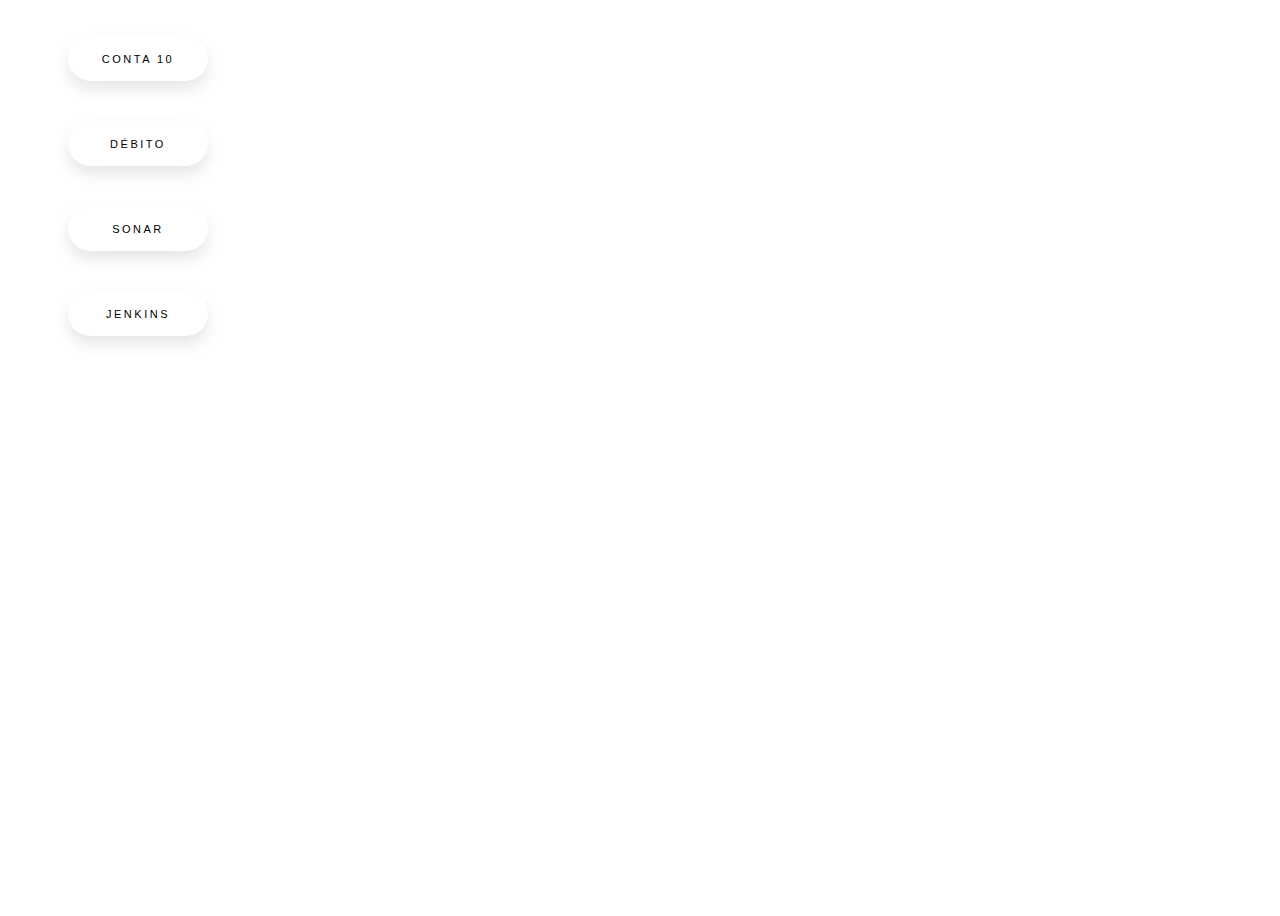
<file: Botões/index.html>
<!DOCTYPE html>
<html lang="en">
<head>
    <meta charset="UTF-8">
    <meta http-equiv="X-UA-Compatible" content="IE=edge">
    <link rel="stylesheet" type="text/css" href="style.css" media="screen"/>
    <title>Aula03</title>
</head>

<body>
<div class="wrap">

    <ul>
        
    <div id="conta10">
        <button class="button1" onclick="conta10()">Conta 10</button
            ></div>


    <div  id="debito">
        <button class="button2" onclick="debito()">Débito </button>
    </div>


    <div  id="urlsonar">
        <button class="button3" onclick="urlsonar()">Sonar</button>
    </div>



        <div id="jenkins">
        <button class="button4" onclick="urlJenkins()">Jenkins</button>
    </div>

</ul>
</div>
</body>
    <script src="script.js"></script>  
</html>
</file>
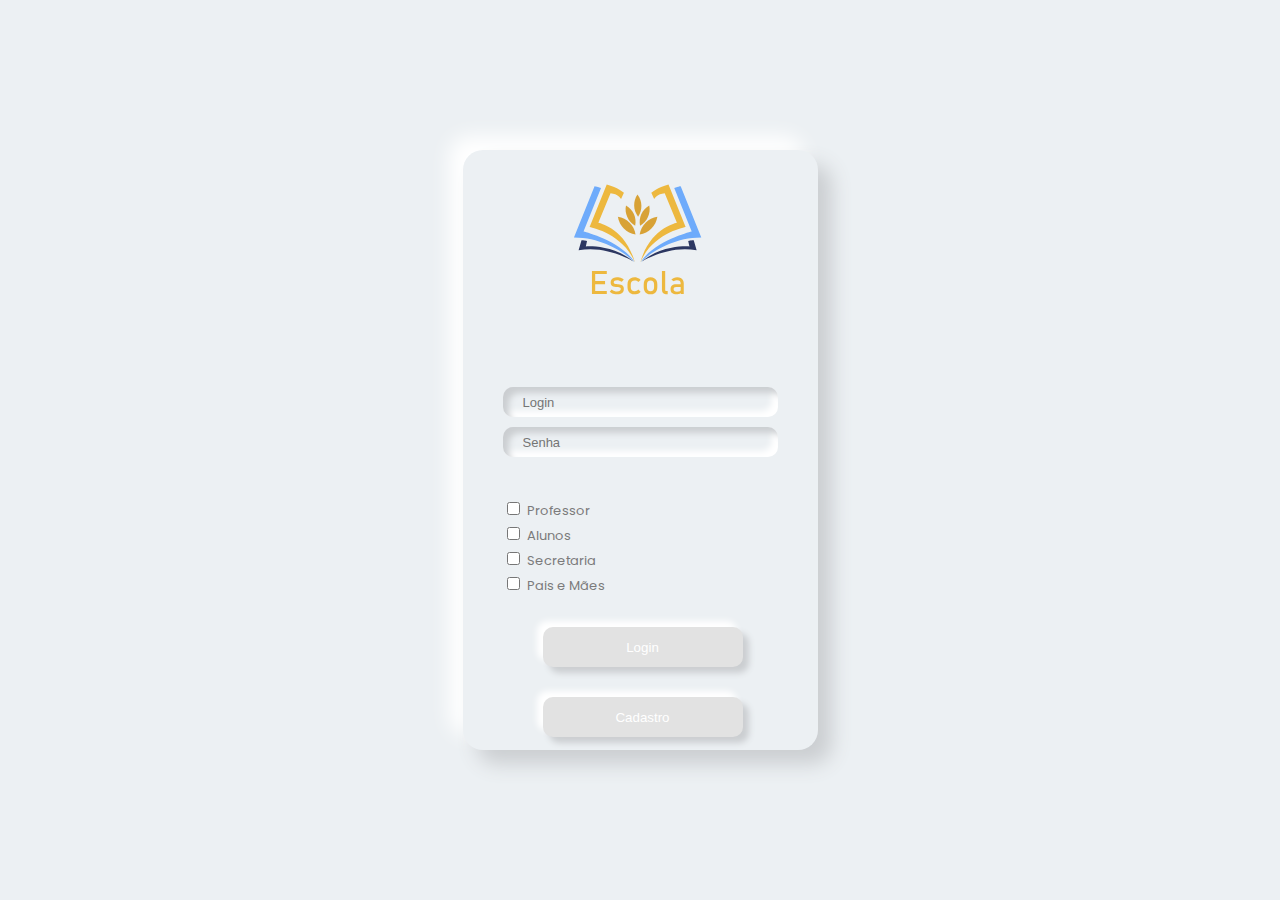
<file: Escola/index.html>
<!DOCTYPE html>
<html lang="en">
<head>
    <meta charset="UTF-8">
    <meta http-equiv="X-UA-Compatible" content="IE=edge">
    <meta name="viewport" content="width=device-width, initial-scale=1.0">
    <link rel="stylesheet" type="text/css" href="style.css" media="screen"/>
    <script type="text/javascript" src="index.js"></script>
    <title>Escola</title>
</head>
<body>

<div class="container">
  
  <div class="logo"><img src="img/logo.svg"></div>
  
  <div class="inputs">
    <input class="login" type="email" placeholder="Login" id="campologin"/>
    <input class="login" type="password" placeholder="Senha" id="camposenha"/>
  </div>

  
  <div class="link">
    <input type="checkbox" id="checkprofessor">
    <label class="box" for="checkprofessor">Professor</label> <br>

    <input type="checkbox" id="checkaluno">
    <label class="box" for="checkaluno">Alunos</label> <br>

    <input type="checkbox" id="checksecretaria">
    <label class="box" for="secretariaCheck">Secretaria</label><br>

    <input type="checkbox" id="checkpaimae">
    <label class="box" for="checkpaimae">Pais e Mães</label><br>
  </div>

  <div>
    <button type="submit" id="botaologin" onclick="verificarLogin()">Login</button>
    <a href="cadastro.html"> <button type="submit">Cadastro</button></a>
  </div>

 
  <script src="index.js"></script>
</div>
</body>
</html>
</file>
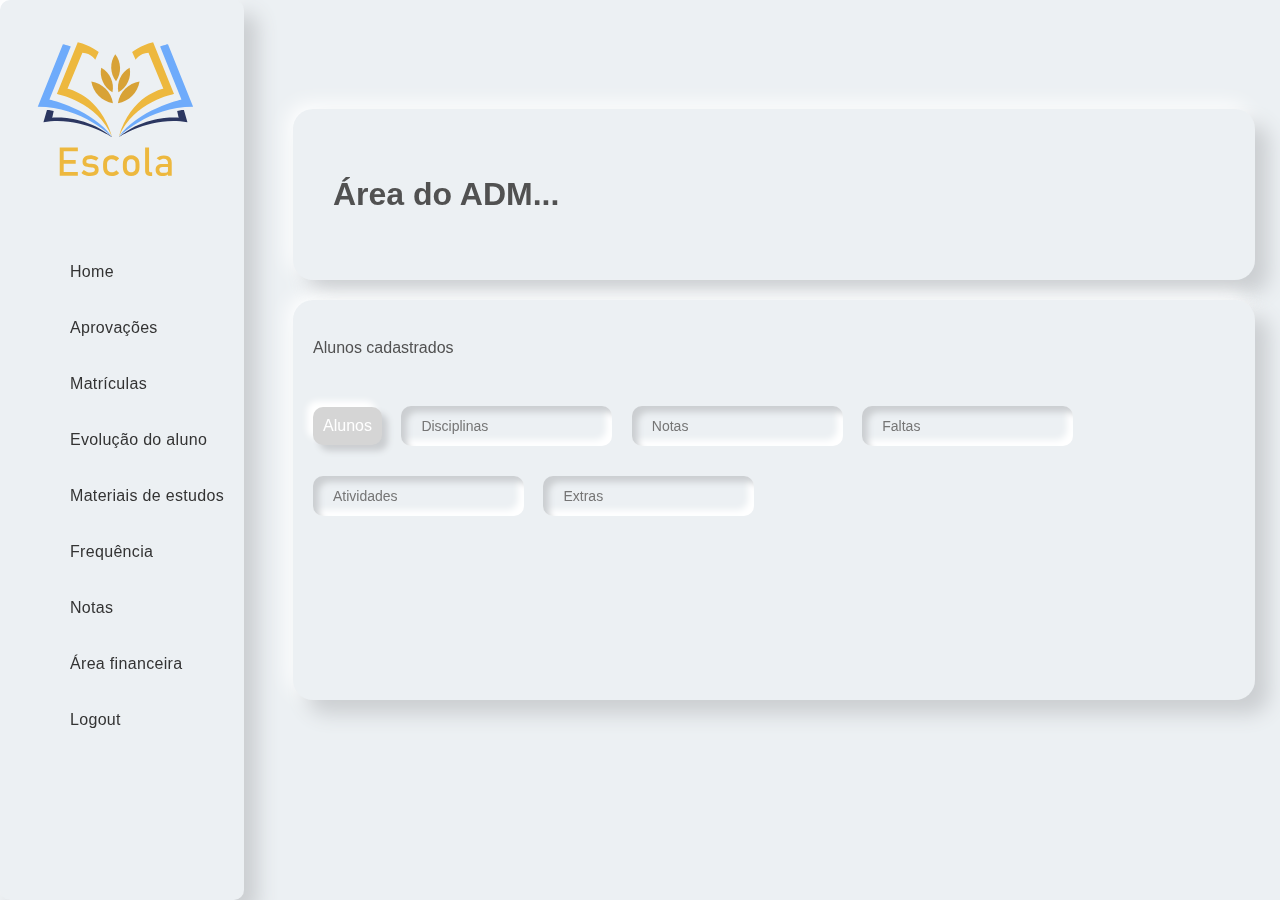
<file: Escola/adm.html>
<!DOCTYPE html>
<html lang="en">
<head>
    <meta charset="UTF-8">
    <meta http-equiv="X-UA-Compatible" content="IE=edge">
    <meta name="viewport" content="width=device-width, initial-scale=1.0">
    <link rel="stylesheet" type="text/css" href="dashboard.css" media="screen"/>
    <title>ADM</title>
</head>
<body>
    
    <div class='dashboard'>
        <div class="dashboard-nav">
           
            <header>

               <img src="img/logo.svg" alt="">
                   
                
                </header>

            <nav class="dashboard-nav-lista">
                
                <a href="#home" class="dashboard-nav-item">  Home </a>
                
                <a href="#aprovacoes" class="dashboard-nav-item "> Aprovações </a> 
                <a href="#solMatriculas" class="dashboard-nav-item "> Matrículas </a>
                <a href="#evoAlunos" class="dashboard-nav-item "> Evolução do aluno </a>
                <a href="#matEstudos" class="dashboard-nav-item "> Materiais de estudos </a>
                <a href="#frequencia" class="dashboard-nav-item "> Frequência </a>
                <a href="#notas" class="dashboard-nav-item "> Notas </a>
                <a href="#aFinanceiro" class="dashboard-nav-item ">Área financeira </a>
                

              <a href="index.html" class="dashboard-nav-item"> Logout </a>
            </nav>
        </div>


        <div class='dashboard-app'>
        
            <div class='dashboard-content'>
                <div class='container'>
                    <div class='card'>
                        <div class='identificacaoLogin'>
                            <h1>Área do ADM...</h1>
                        </div>

                        <div class='info'>
                            <p>Alunos cadastrados</p>
                            
                            <div class="dropdown">
                                <button class="dropbtn" onclick="">Alunos</button>
                                
                                <div id="alunos" class="dropdown-content" >

                                
                                 
                                </div>
                              </div>


                            <label> <input class="textinput" id="#" type="string"placeholder="Disciplinas" ></input></label>
                            <label> <input class="textinput" id="Notas" type="string"placeholder="Notas" ></input></label>
                            <label> <input class="textinput" id="Frequencia" type="string"placeholder="Faltas" ></input></label>
                            <label> <input class="textinput" id="#" type="string"placeholder="Atividades" ></input></label>
                            <label> <input class="textinput" id="#" type="string"placeholder="Extras" ></input></label>

                        </div>

                       

                         
                    </div>
                </div>
            </div>
        </div>
    </div>


    <script src="professor.js"></script>  

</body>
</html>
</file>
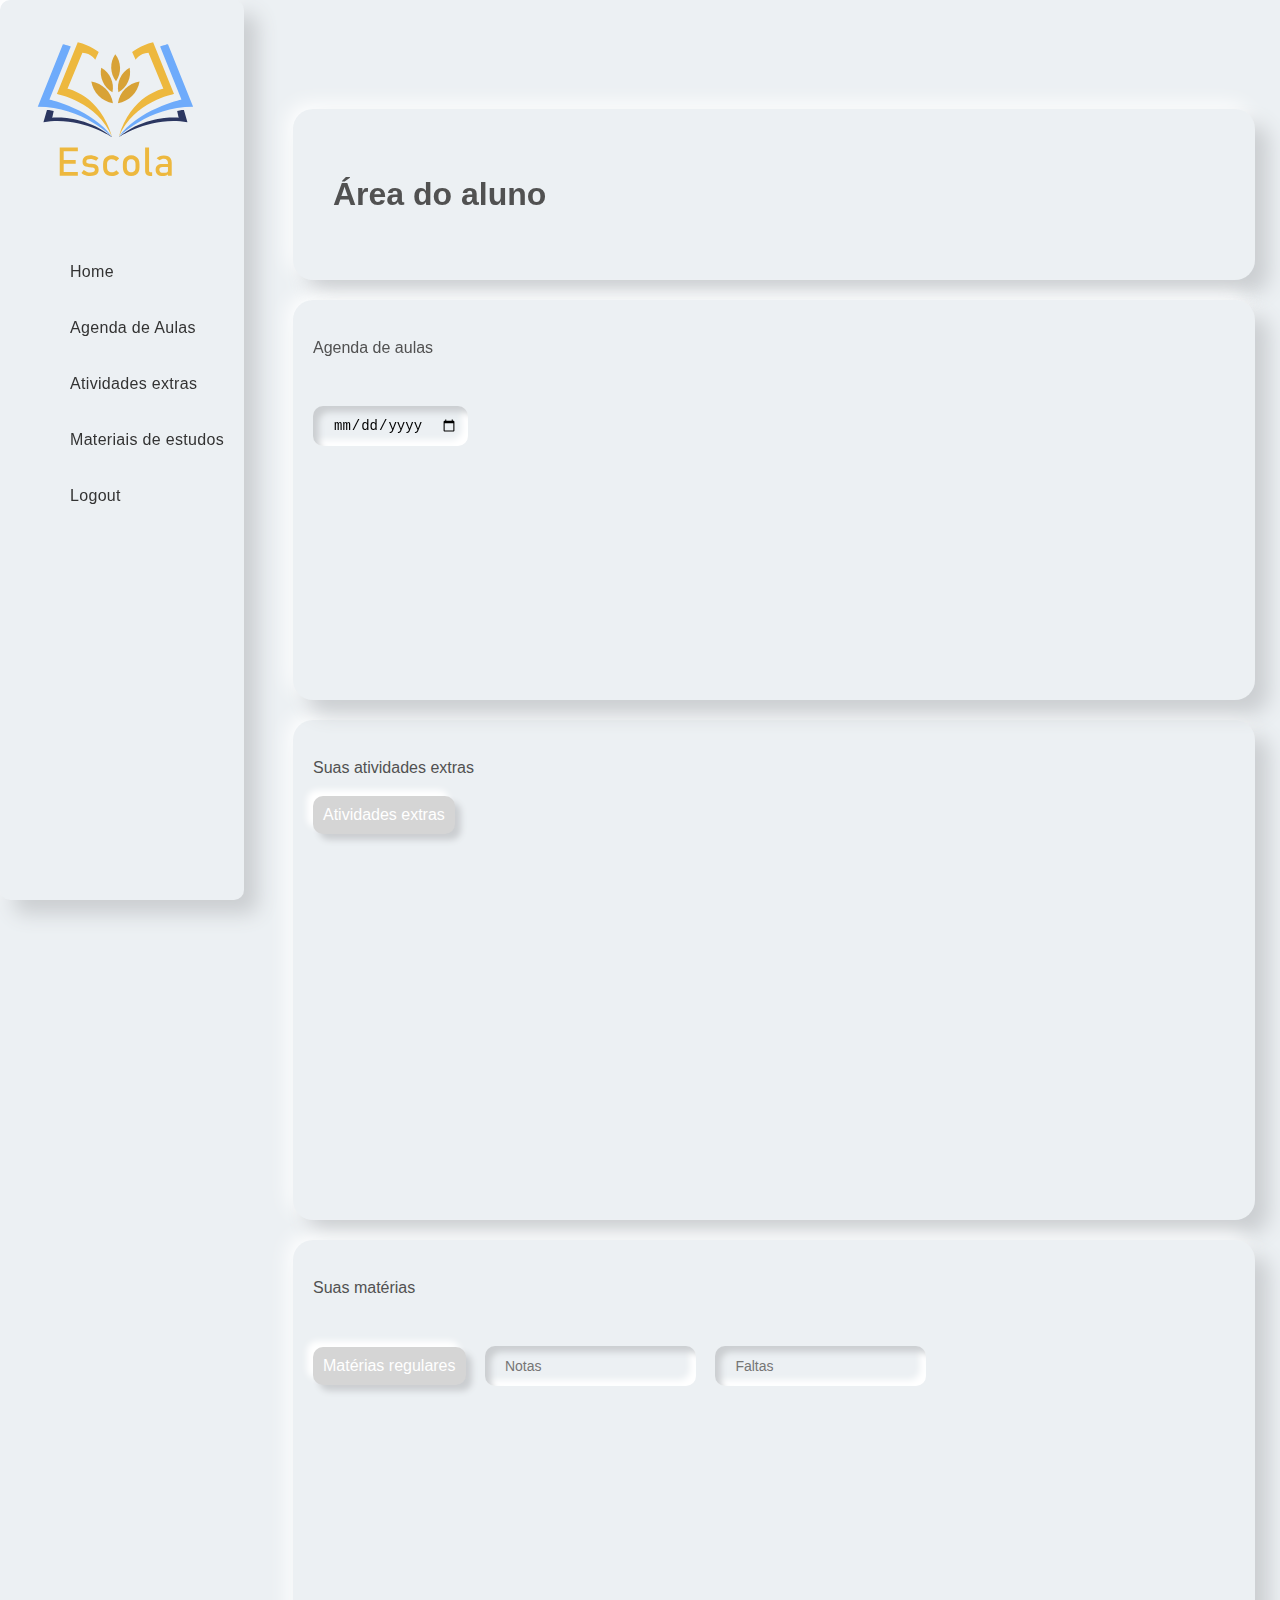
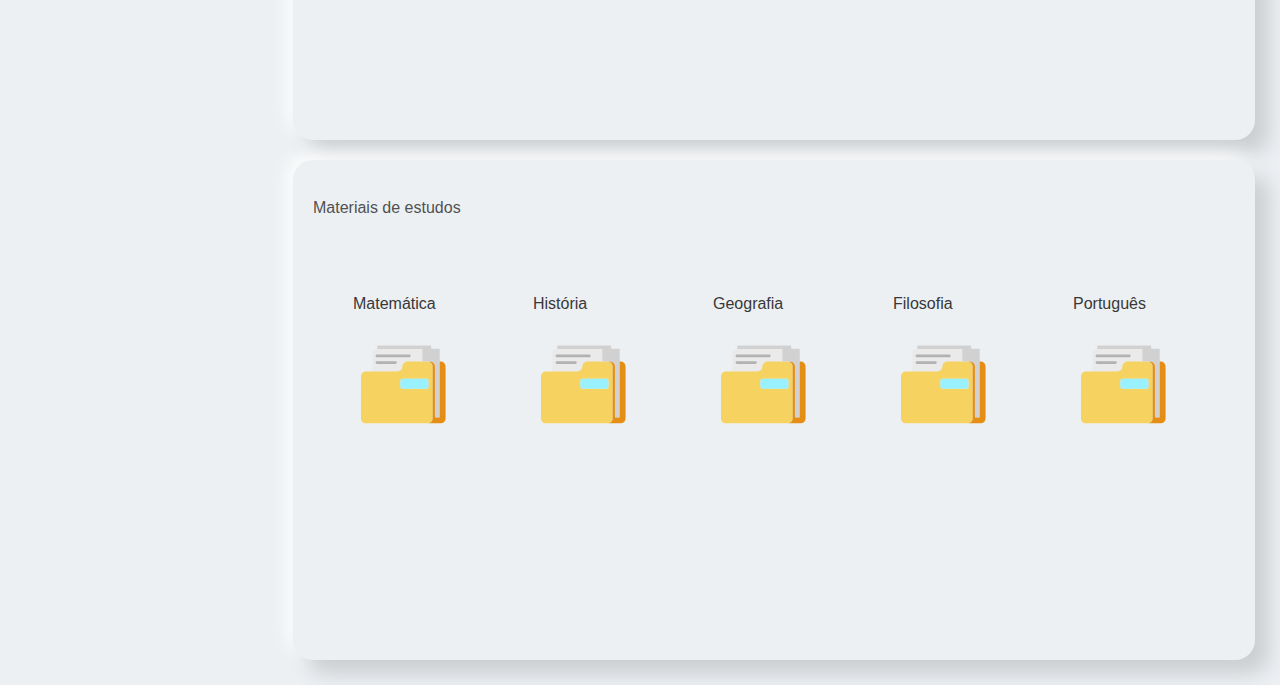
<file: Escola/aluno.html>
<!DOCTYPE html>
<html lang="en">

<head>
    <meta charset="UTF-8">
    <meta http-equiv="X-UA-Compatible" content="IE=edge">
    <meta name="viewport" content="width=device-width, initial-scale=1.0">
    <link rel="stylesheet" type="text/css" href="dashboard.css" media="screen" />
    <title>Aluno</title>
</head>

<body>

    <div class='dashboard'>
        <div class="dashboard-nav">

            <header>

                <img src="img/logo.svg" alt="">

            </header>

            <nav class="dashboard-nav-lista">

                <a href="#home" class="dashboard-nav-item"> Home </a>

                <a href="#agrovas" class="dashboard-nav-item "> Agenda de Aulas </a>
                <a href="#atExtras" class="dashboard-nav-item "> Atividades extras </a>
                <a href="#matEstudos" class="dashboard-nav-item "> Materiais de estudos </a>


                <a href="index.html" class="dashboard-nav-item"> Logout </a>
            </nav>
        </div>


        <div class='dashboard-app'>



            <div class='dashboard-content'>
                <div class='container'>
                    <div class='card'>
                        <div class='identificacaoLogin'>
                            <h1>Área do aluno </h1>
                            
                        </div>

                        <div class='info'>
                            <p>Agenda de aulas</p>
                            <label> <input class="textinput" id="nome" type="date" placeholder="Agenda de aulas">
                                </input></label>



                        </div>
                        <div class='registros'>
                            <p>Suas atividades extras</p>
                            <div class="dropdown">
                                <button class="dropbtn" onclick="">Atividades extras</button>

                                <div id="atividades" class="dropdown-content">


                                </div>
                            </div>
                        </div>



                        <div class='registros'>
                            <p>Suas matérias</p>

                            <div class="dropdown">
                                <button class="dropbtn">Matérias regulares</button>

                                <div id="materias" class="dropdown-content">

                                 
                                </div>
                            </div>
                            <label> <input class="textinput" id="#" type="string" placeholder="Notas"></input></label>
                            <label> <input class="textinput" id="#" type="string" placeholder="Faltas"></input></label>
                        </div>


                        <div class='registros'>
                            <p>Materiais de estudos</p>

                            <div class="iconsPasta">

                                <a class="icon" href="img/pasta.svg" download>
                                    <p>Matemática</p>
                                    <img src="img/pasta.svg">
                                </a>

                                <a class="icon" href="img/pasta.svg" download>
                                    <p>História</p>
                                    <img src="img/pasta.svg">
                                </a>

                                <a class="icon" href="img/pasta.svg" download>
                                    <p>Geografia</p>
                                    <img src="img/pasta.svg">
                                </a>

                                <a class="icon" href="img/pasta.svg" download>
                                    <p>Filosofia</p>
                                    <img src="img/pasta.svg">
                                </a>

                                <a class="icon" href="img/pasta.svg" download>
                                    <p>Português</p>
                                    <img src="img/pasta.svg">
                                </a>



                            </div>
                        </div>
                    </div>
                </div>
            </div>
        </div>
    </div>


    <script src="aluno.js"></script>

</body>

</html>
</file>
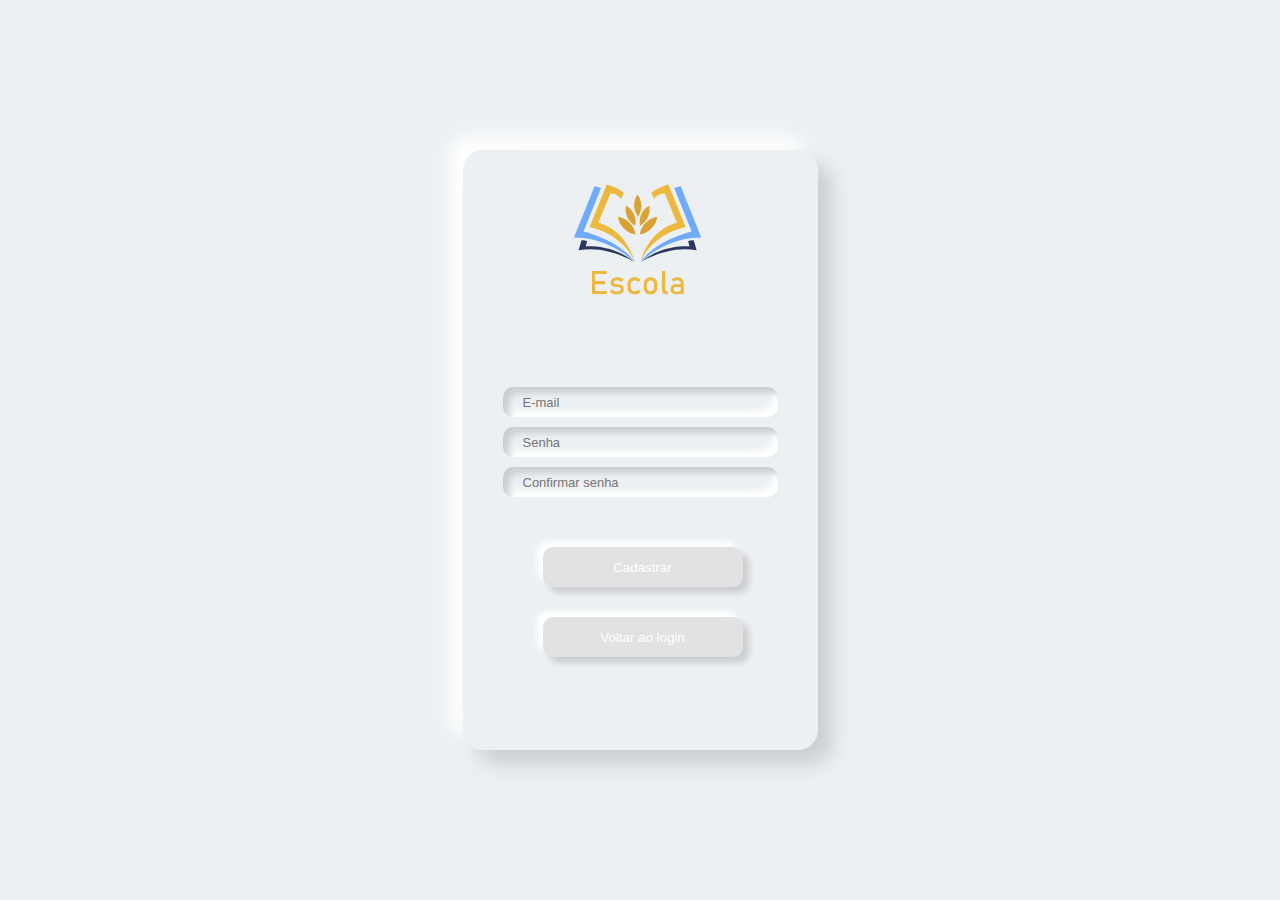
<file: Escola/cadastro.html>
<!DOCTYPE html>
<html lang="en">
<head>
    <meta charset="UTF-8">
    <meta http-equiv="X-UA-Compatible" content="IE=edge">
    <meta name="viewport" content="width=device-width, initial-scale=1.0">
    <link rel="stylesheet" type="text/css" href="style.css" media="screen"/>

    <title>Cadastro</title>
  </head>
  <body>
  
  <div class="container">
    
    <div class="logo"> <img src="img/logo.svg" ></div>
    
    <div class="inputs">
      
      <input class="login" type="email" placeholder="E-mail" />
  
      <input class="login" type="password" placeholder="Senha" />
  
      <input class="login" type="password" placeholder="Confirmar senha" />
  
  
    </div>
    
  <div class="buttoncad">
      <a href="#"> <button onclick="alert ('CADASTRO EFETUADO')"  type="alert">Cadastrar</button> </a>
      
</div>
       
        <a href="index.html"> <button  type="alert">Voltar ao login</button> </a>

  </body>
  </html>
</file>
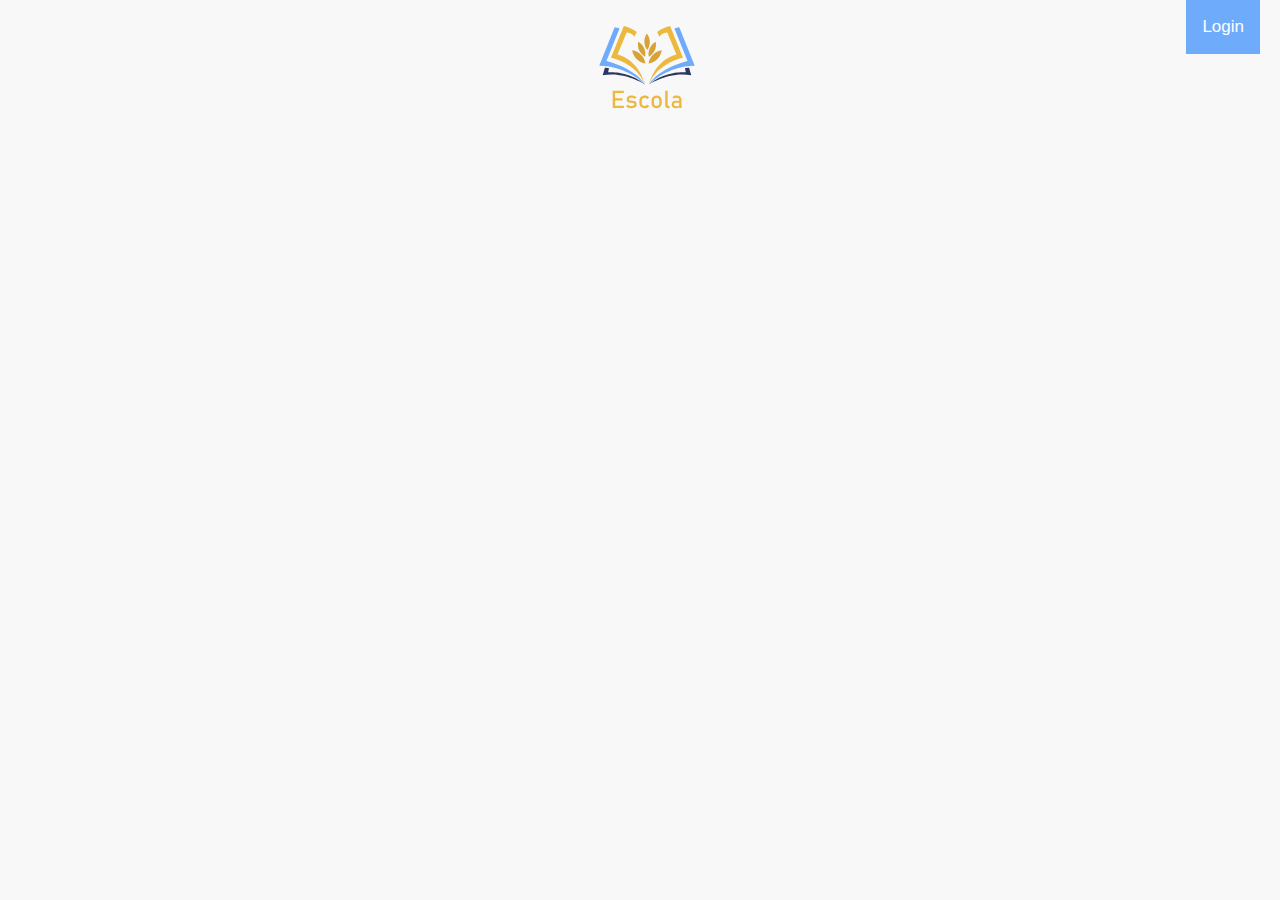
<file: Escola/page.html>
<!DOCTYPE html>
<html lang="en">
<head>
    <meta charset="UTF-8">
    <meta http-equiv="X-UA-Compatible" content="IE=edge">
    <meta name="viewport" content="width=device-width, initial-scale=1.0">
    <link rel="stylesheet" type="text/css" href="page.css" media="screen"/>
    <title>Document</title>
</head>
<body>
    
    <header>
        
       
        
        <div class="topnav">
            <img class="logo" src="img/logo.svg" alt="" width="150" height="150">
        <a class="active" href="index.html">Login</a>
       
      </div></header>

</body>
</html>
</file>
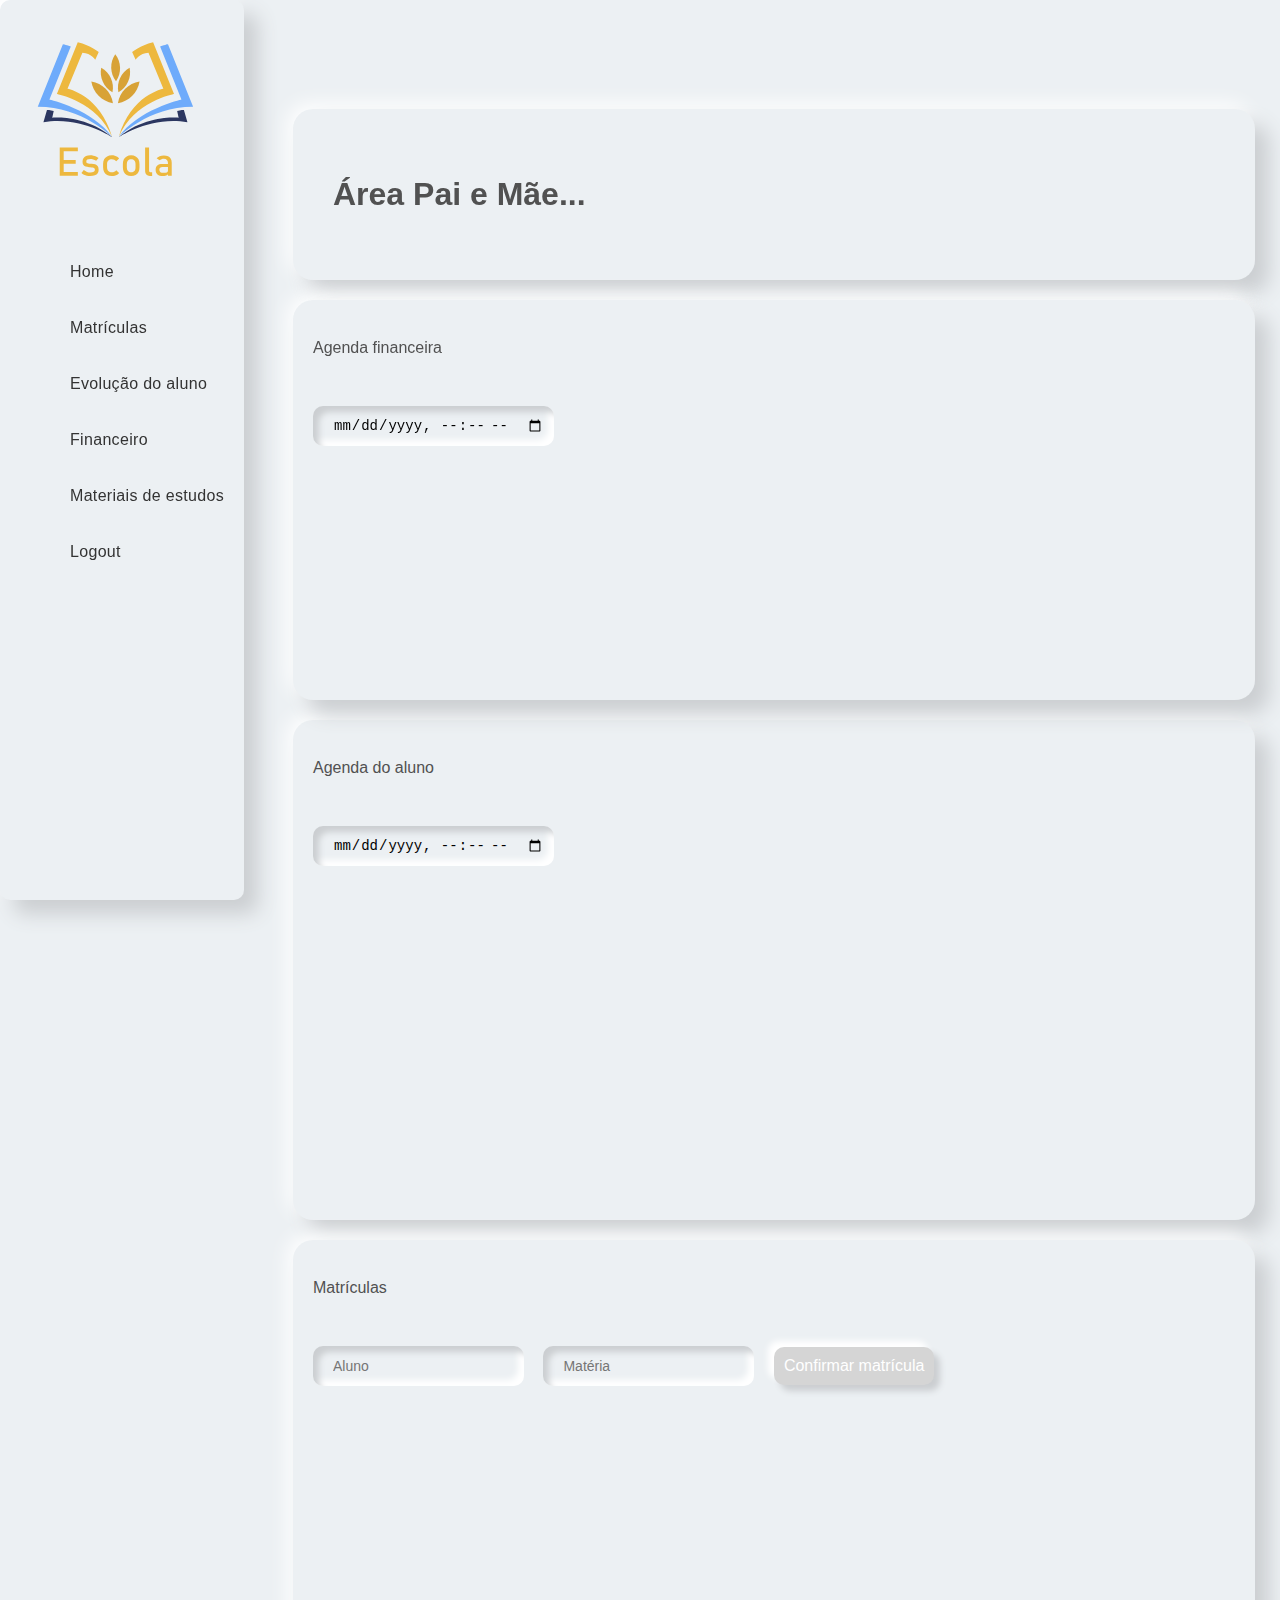
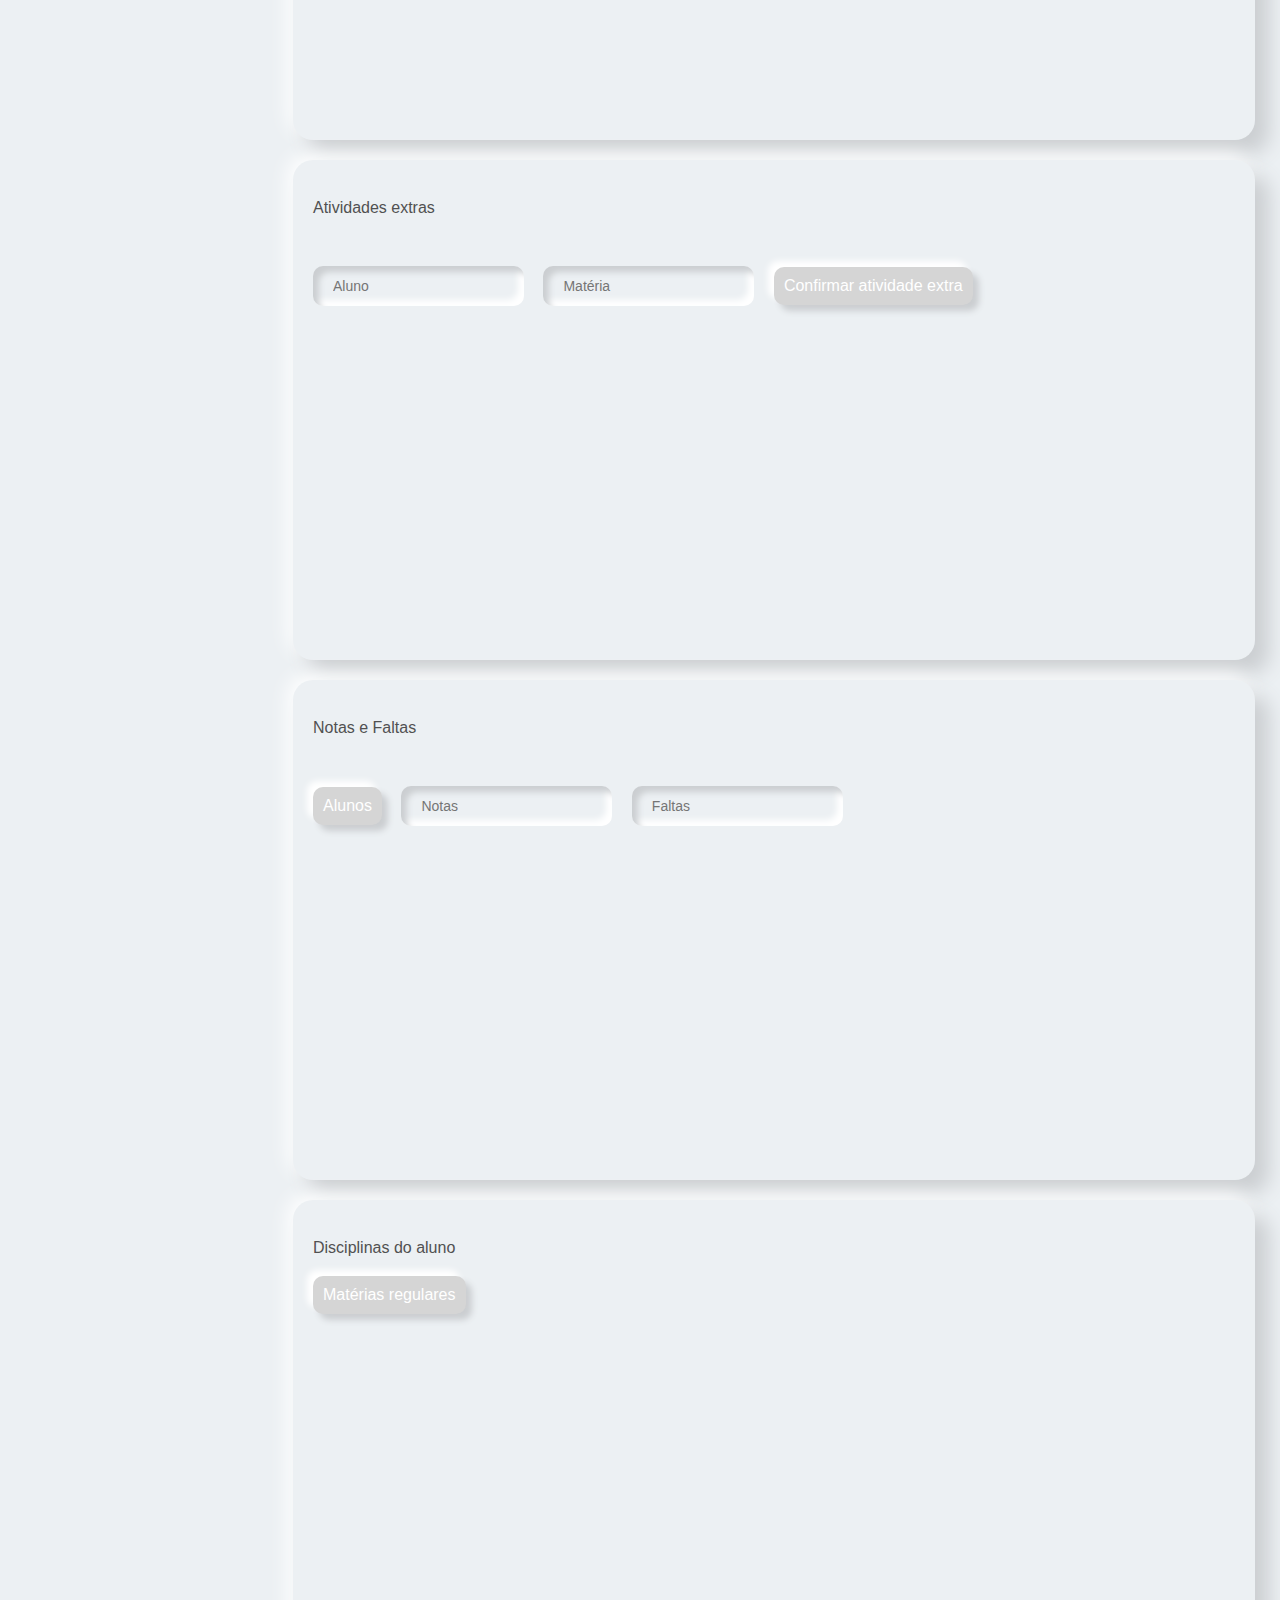
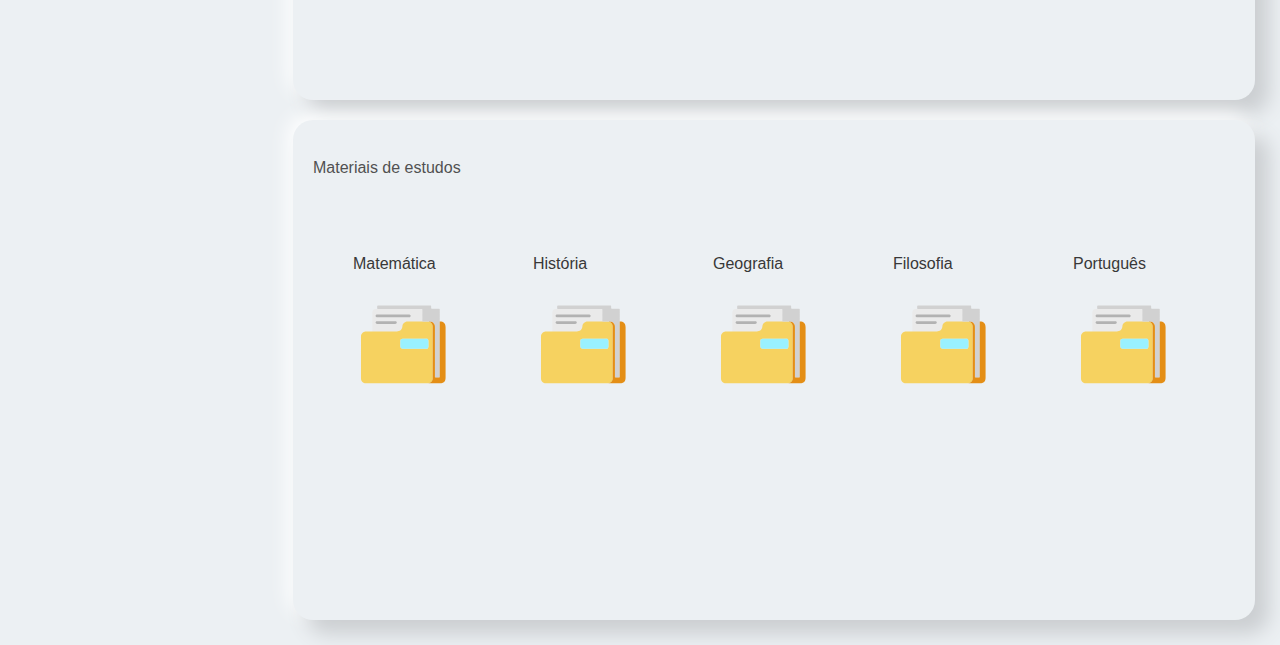
<file: Escola/pais.html>
<!DOCTYPE html>
<html lang="en">

<head>
    <meta charset="UTF-8">
    <meta http-equiv="X-UA-Compatible" content="IE=edge">
    <meta name="viewport" content="width=device-width, initial-scale=1.0">
    <link rel="stylesheet" type="text/css" href="dashboard.css" media="screen" />
    <title>Pai / Mãe</title>
</head>

<body>

    <div class='dashboard'>
        <div class="dashboard-nav">

            <header>

                <img src="img/logo.svg" alt="">
            </header>

            <nav class="dashboard-nav-lista">

                <a href="#home" class="dashboard-nav-item"> Home </a>


                <a href="#solMatriculas" class="dashboard-nav-item "> Matrículas </a>
                <a href="#evoAlunos" class="dashboard-nav-item "> Evolução do aluno </a>
                <a href="#financeiro" class="dashboard-nav-item "> Financeiro </a>
                <a href="#matEstudos" class="dashboard-nav-item "> Materiais de estudos </a>



                <a href="index.html" class="dashboard-nav-item"> Logout </a>
            </nav>
        </div>


        <div class='dashboard-app'>



            <div class='dashboard-content'>
                <div class='container'>
                    <div class='card'>
                        <div class='identificacaoLogin'>
                            <h1>Área Pai e Mãe...</h1>
                        </div>

                        <div class='info'>
                            <p>Agenda financeira</p>
                            <label> <input class="textinput" id="#" type="datetime-local"></input></label>



                        </div>
                        <div class='registros'>
                            <p>Agenda do aluno</p>
                            <label> <input class="textinput" id="#" type="datetime-local"></input></label>


                        </div>

                        <div class='registros'>
                            <p>Matrículas</p>

                            <input class="textinput" id="nome" type="email" placeholder="Aluno" />
                            <input class="textinput" type="materias" placeholder="Matéria" />

                            <button class="dropbtn" onclick="alert ('Aluno matriculado')" onclick="">Confirmar
                                matrícula</button>


                        </div>
                        <div class='registros'>
                            <p>Atividades extras</p>
                            <input class="textinput" id="nome" type="email" placeholder="Aluno" />
                            <input class="textinput" id="#" type="email" placeholder="Matéria" />

                            <button class="dropbtn" onclick="alert ('Atididade extra cadastrada')" onclick="">Confirmar
                                atividade extra</button>
                            <div id="atividades" class="dropdown-content"></div>

                            
                        </div>
                        <div class='registros'>
                            <p>Notas e Faltas</p>

                            <div class="dropdown">
                                <button class="dropbtn" onclick="">Alunos</button>

                                <div id="alunos" class="dropdown-content">



                                </div>
                            </div>
                            <input class="textinput" id="Frequencia" type="email" placeholder="Notas" />
                            <input class="textinput" id="Notas" type="email" placeholder="Faltas" />

                        </div>

                        <div class='registros'>
                            <p>Disciplinas do aluno</p>
                            <div class="dropdown">
                                <button class="dropbtn" onclick="">Matérias regulares</button>

                                <div id="materias" class="dropdown-content">



                                </div>
                            </div>
                        </div>


                        <div class='registros'>
                            <p>Materiais de estudos</p>

                            <div class="iconsPasta">

                                <a class="icon" href="img/pasta.svg" download>
                                    <p>Matemática</p>
                                    <img src="img/pasta.svg">
                                </a>

                                <a class="icon" href="img/pasta.svg" download>
                                    <p>História</p>
                                    <img src="img/pasta.svg">
                                </a>

                                <a class="icon" href="img/pasta.svg" download>
                                    <p>Geografia</p>
                                    <img src="img/pasta.svg">
                                </a>

                                <a class="icon" href="img/pasta.svg" download>
                                    <p>Filosofia</p>
                                    <img src="img/pasta.svg">
                                </a>

                                <a class="icon" href="img/pasta.svg" download>
                                    <p>Português</p>
                                    <img src="img/pasta.svg">
                                </a>



                            </div>





                        </div>
                    </div>
                </div>
            </div>
        </div>
    </div>


    <script src="pais.js"></script>

</body>

</html>
</file>
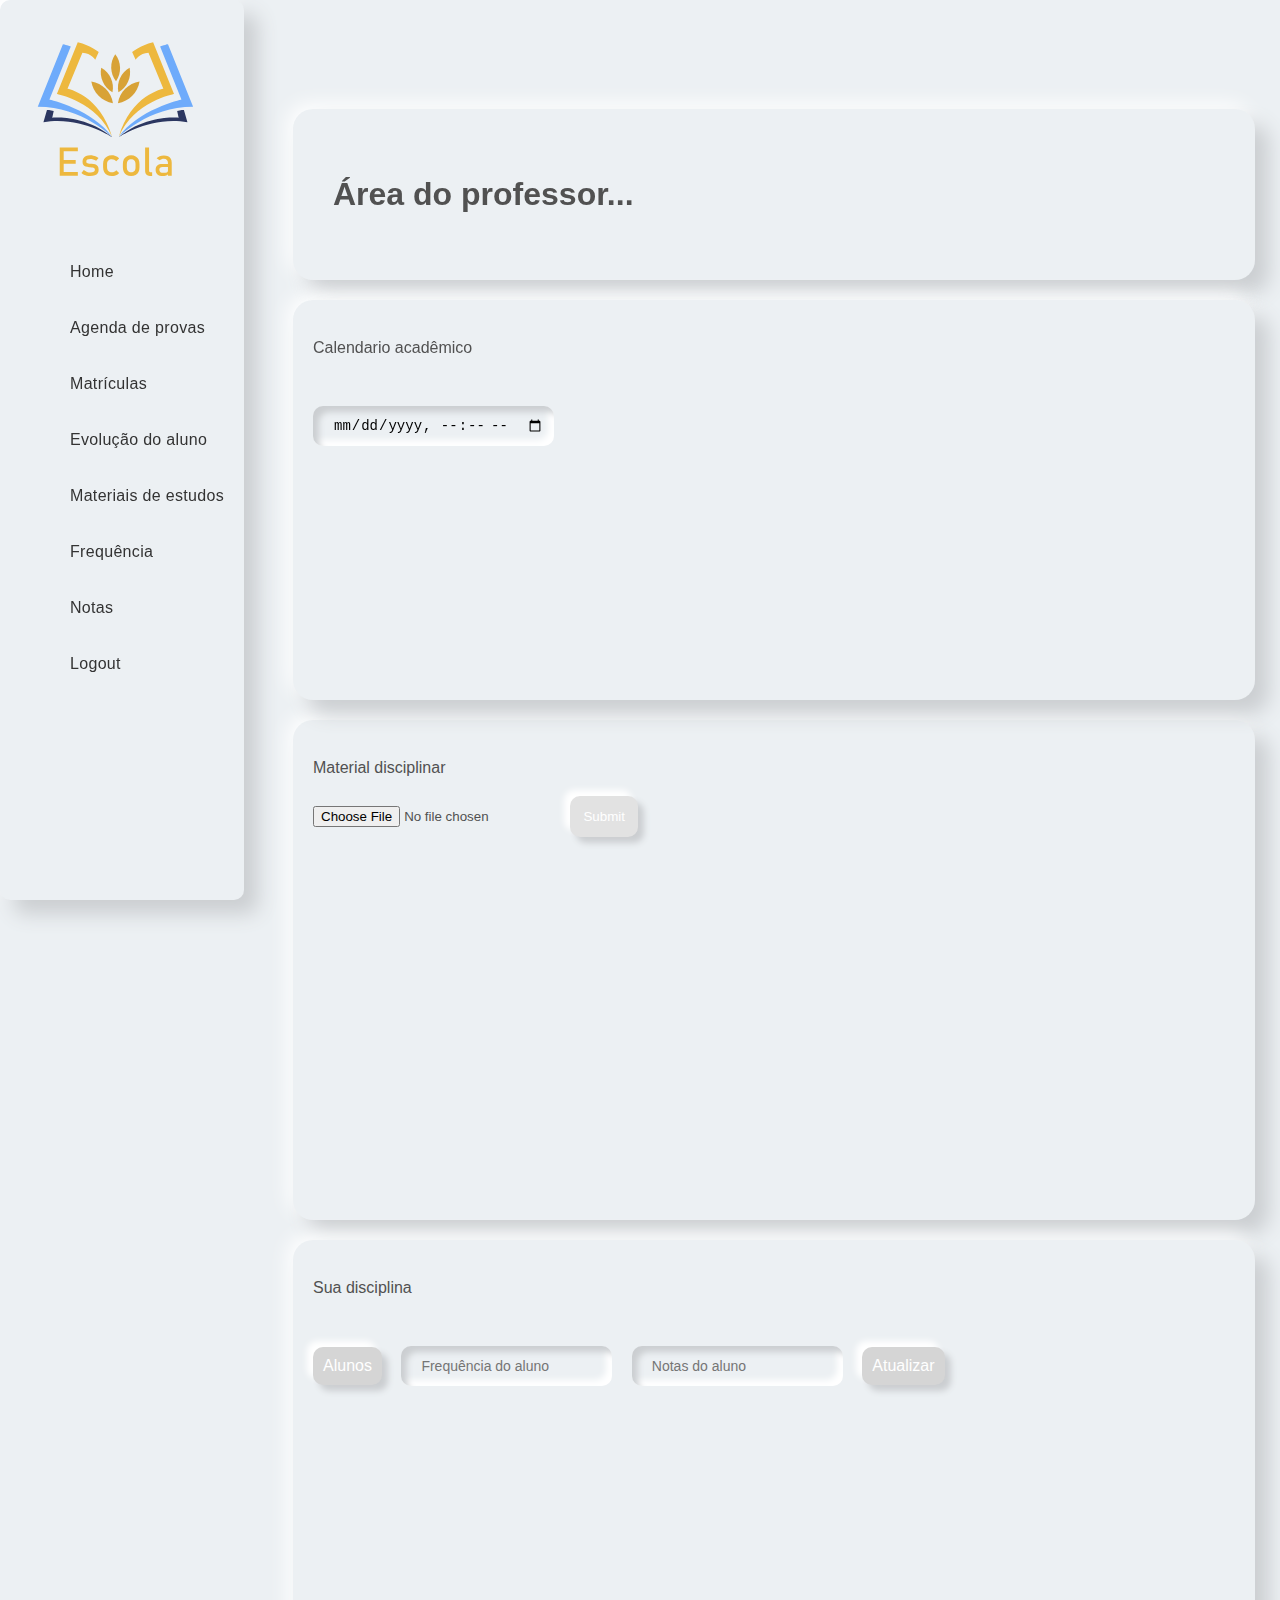
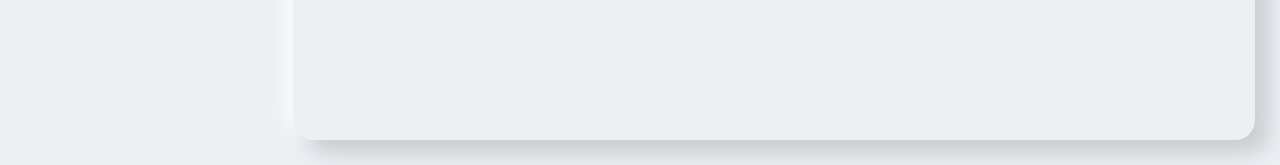
<file: Escola/professor.html>
<!DOCTYPE html>
<html lang="en">
<head>
    <meta charset="UTF-8">
    <meta http-equiv="X-UA-Compatible" content="IE=edge">
    <meta name="viewport" content="width=device-width, initial-scale=1.0">
    <link rel="stylesheet" type="text/css" href="dashboard.css" media="screen"/>
    <title>Professor</title>
</head>
<body>
    
    <div class='dashboard'>
        <div class="dashboard-nav">
           
            <header>

                <img src="img/logo.svg" alt="">
                </header>

            <nav class="dashboard-nav-lista">
                
                <a href="#home" class="dashboard-nav-item">  Home </a>
                
                <a href="#agrovas" class="dashboard-nav-item "> Agenda de provas </a> 
                <a href="#solMatriculas" class="dashboard-nav-item "> Matrículas </a>
                <a href="#evoAlunos" class="dashboard-nav-item "> Evolução do aluno </a>
                <a href="#matEstudos" class="dashboard-nav-item "> Materiais de estudos </a>
                <a href="#frequencia" class="dashboard-nav-item "> Frequência </a>
                <a href="#notas" class="dashboard-nav-item "> Notas </a>
                

              <a href="index.html" class="dashboard-nav-item"> Logout </a>
            </nav>
        </div>


        <div class='dashboard-app'>
            


            <div class='dashboard-content'>
                <div class='container'>
                    <div class='card'>
                        <div class='identificacaoLogin'>
                            <h1>Área do professor...</h1>
                        </div>

                        <div class='info'>
                            <p>Calendario acadêmico</p>
                            <label> <input class="textinput" id="#" type="datetime-local" ></input></label>
                            

                        </div>
                        <div class='registros'>
                            <p>Material disciplinar</p>

                            <form action="/action_page.php">
                                <input  type="file" id="myFile" name="filename">
                                <input class="button" type="submit">
                              </form>
                            
                         </div>

                         <div class='registros'>
                            <p>Sua disciplina</p>
                            <div class="dropdown">
                                <button class="dropbtn" onclick="">Alunos</button>
                                
                                <div id="alunos" class="dropdown-content" >

                                
                                </div>
                              </div>

                              <label> <input class="textinput" id="Frequencia" type="string"placeholder="Frequência do aluno"  ></input></label>
                              <label> <input class="textinput" id="Notas" type="string"placeholder="Notas do aluno"  ></input></label>
                              <button class="dropbtn" onclick="">Atualizar</button>
                              
                         </div>
                    </div>
                </div>
            </div>
        </div>
    </div>


    <script src="professor.js"></script>  

</body>
</html>
</file>
<file: Botões/style.css>
html, body {
    height: 100%;
  }
  
  .wrap {
    height: 100%;
    align-items: flex-start;
  }
  .button1 {
    margin: 20px;
    width: 140px;
    height: 45px;
    font-family: 'Roboto', sans-serif;
    font-size: 11px;
    text-transform: uppercase;
    letter-spacing: 2.5px;
    font-weight: 500;
    color: #000;
    background-color: #fff;
    border: none;
    border-radius: 45px;
    box-shadow: 0px 8px 15px rgba(0, 0, 0, 0.1);
    transition: all 0.3s ease 0s;
    cursor: pointer;
    outline: none;
    }
  .button1:hover {
    background-color: #2EE59D;
    box-shadow: 0px 15px 20px rgba(46, 229, 157, 0.4);
    color: #fff;
    transform: translateY(-7px);
  }

  .button2 {
    margin: 20px;
    width: 140px;
    height: 45px;
    font-family: 'Roboto', sans-serif;
    font-size: 11px;
    text-transform: uppercase;
    letter-spacing: 2.5px;
    font-weight: 500;
    color: #000;
    background-color: #fff;
    border: none;
    border-radius: 45px;
    box-shadow: 0px 8px 15px rgba(0, 0, 0, 0.1);
    transition: all 0.3s ease 0s;
    cursor: pointer;
    outline: none;
    }
  .button2:hover {
    background-color: #e5cd2e;
    box-shadow: 0px 15px 20px rgba(169, 190, 8, 0.492);
    color: #fff;
    transform: translateY(-7px);
  }


  .button3 {
    margin: 20px;
    width: 140px;
    height: 45px;
    font-family: 'Roboto', sans-serif;
    font-size: 11px;
    text-transform: uppercase;
    letter-spacing: 2.5px;
    font-weight: 500;
    color: #000;
    background-color: #fff;
    border: none;
    border-radius: 45px;
    box-shadow: 0px 8px 15px rgba(0, 0, 0, 0.1);
    transition: all 0.3s ease 0s;
    cursor: pointer;
    outline: none;
    }
  
  .button3:hover {
    margin: 20px;
    background-color: #2ea8e5;
    box-shadow: 0px 15px 20px rgba(46, 214, 229, 0.1);
    color: #fff;
    transform: translateY(-7px);
  }


  .button4 {
    margin: 20px;
    width: 140px;
    height: 45px;
    font-family: 'Roboto', sans-serif;
    font-size: 11px;
    text-transform: uppercase;
    letter-spacing: 2.5px;
    font-weight: 500;
    color: #000;
    background-color: #fff;
    border: none;
    border-radius: 45px;
    box-shadow: 0px 8px 15px rgba(0, 0, 0, 0.1);
    transition: all 0.3s ease 0s;
    cursor: pointer;
    outline: none;
    }
  
  .button4:hover {
    background-color: #f94646;
    box-shadow: 0px 15px 20px rgba(229, 46, 46, 0.4);
    color: #fff;
    transform: translateY(-7px);
  }
</file>
<file: Escola/style.css>
@import url('https://fonts.googleapis.com/css2?family=Poppins:wght@400;900&display=swap');

body {
  margin: 0;
  width: 100vw;
  height: 100vh;
  background: #ecf0f3;
  display: flex;
  
  justify-content: center;
  place-items: center;
  overflow: hidden;
  font-family: poppins;
}

.container {
  width: 355px;
  height: 600px;
  border-radius: 20px;
  box-sizing: border-box;
  background: #ecf0f3;
  box-shadow: 14px 14px 20px #cbced1, -14px -14px 20px white;
}

.logo{
  display: inline-block;
  margin-left: 80px;
  width: 200px;
  height: 200px;
 
}

.inputs {
  margin: 20px;
  text-align: center;
  align-items:initial ;
  display: inline-block;
}

.buttoncad {
 display: flex ;
 align-items: center;
}

label {
  margin-bottom: 4px;
}

label:nth-of-type(2) {
  margin-top: 12px;
}

login::placeholder {
  color: gray;
}

.login {
  background: #ecf0f3;
  margin-top: 10px;
  padding: 5px;
  padding-left: 20px;
  width: 250px;
  height: 20px;
  font-size: small;
  border-radius: 10px;
  box-shadow: inset 6px 6px 6px #cbced1, inset -6px -6px 6px white;
  border-style: none;
}

.link{
  align-items: center;
 margin-top: 20px;
 margin-left: 40px;
}

.link2{
  
  
  margin-left: 155px;
  font-size: small;
}

.box {
  margin-top: 10px;
  color: #7b7b7b;
  font-size: small;
}



button {
  width: 200px;
  border: none;
  outline: none;
  box-sizing: border-box;

  margin-left: 80px;
  margin-top: 30px;
  color: white;
  background: #e2e2e2;
  height: 40px;
  border-radius: 10px;
  cursor: pointer;
  box-shadow: 6px 6px 6px #cbced1, -6px -6px 6px white;
  transition: 0.5s;
}

button:hover {
  box-shadow: none;
  background-color: #6EABFB;
}


h1 {
  position: absolute;
  top: 0;
  left: 0;
}
</file>
<file: Escola/dashboard.css>
body {
    margin: 0;
    font-family:"Helvetica Neue", Arial, sans-serif, "Apple Color Emoji",
    "Segoe UI Emoji", "Segoe UI Symbol", "Noto Color Emoji";
    font-size: 1rem;
    font-weight: 400;
    line-height: 1.5;
    color: #515151;
    text-align: left;
    background-color: #ecf0f3;
    ;
}


a {
    color: #383838;
    text-decoration: none;
    background-color: transparent;
}

a:hover {
    color: #0458eb;
    text-decoration: underline;
}


.info {
  position: relative;
  margin-top: 20px;
  margin-left: 30px;
  border-radius: 20px;
  height: 400px;
  padding: 20px;
  box-sizing: border-box;
  background: #ecf0f3;
  box-shadow: 14px 14px 20px #cbced1, -5px -5px 20px white;
}

.registros {
   
  margin-top: 20px;
  margin-left: 30px;
  height: 500px;
  width: 97%;
  border-radius: 20px;
  padding: 20px;
  box-sizing: border-box;
  background: #ecf0f3;
  box-shadow: 14px 14px 20px #cbced1, -5px -5px 20px white;
  
}
.identificacaoLogin {
    position: relative;
    margin-left: 30px;
    border-radius: 20px;
    padding: 40px;
    box-sizing: border-box;
    background: #ecf0f3;
    box-shadow: 14px 14px 20px #cbced1, -5px -5px 20px white;
}

.dashboard {
    display: -webkit-box;
    display: -webkit-flex;
    display: -ms-flexbox;
    display: flex;
    min-height: 100vh;
}

.dashboard-app {
    display: -webkit-box;
    display: -webkit-flex;
    display: -ms-flexbox;
    display: flex;
    -webkit-box-orient: vertical;
    -webkit-box-direction: normal;
    -webkit-flex-direction: column;
    -ms-flex-direction: column;
    flex-direction: column;
    -webkit-box-flex: 2;
    -webkit-flex-grow: 2;
    -ms-flex-positive: 2;
    flex-grow: 2;
    margin-top: 84px;
}

.dashboard-content {
    -webkit-box-flex: 2;
    -webkit-flex-grow: 2;
    -ms-flex-positive: 2;
    flex-grow: 2;
    padding: 25px;
}

.dashboard-nav {
    min-width: 238px;
    position: fixed;
    left: 0;
    top: 0;
    bottom: 0;
    border-radius: 10px; 
    box-sizing: border-box;
    background: #2896ea;
    box-shadow: 14px 14px 20px #cbced1, -14px -14px 20px white;
}

.dashboard-compact .dashboard-nav {
    display: none;
}

.dashboard-nav header {
    min-height: 84px;
   
    display: -webkit-box;
    display: -webkit-flex;
    display: -ms-flexbox;
    display: flex;
    -webkit-box-pack: center;
    -webkit-justify-content: center;
    -ms-flex-pack: center;
    justify-content: center;
    -webkit-box-align: center;
    -webkit-align-items: center;
    -ms-flex-align: center;
    align-items: center;
}

.dashboard-nav header .menu-toggle {
    display: none;
    margin-right: auto;
}

.dashboard-nav a {
    color: #515151;
}

.dashboard-nav a:hover {
    text-decoration: none;
}

.dashboard-nav {
    background-color: #ecf0f3;
}

.dashboard-nav a {
    color: rgb(51, 51, 51);
}

.logo {
    font-family: "Nunito", sans-serif;
    font-weight: bold;
    font-size: 20px;
    display: -webkit-box;
    display: -webkit-flex;
    display: -ms-flexbox;
    display: flex;
    
    -webkit-box-align: center;
    -webkit-align-items: center;
    -ms-flex-align: center;
    align-items: center;
}


.dashboard-nav-lista {
    display: -webkit-box;
 
    display: -ms-flexbox;
    display: flex;
    -webkit-box-orient: vertical;
    -webkit-box-direction: normal;
    -webkit-flex-direction: column;
    -ms-flex-direction: column;
    flex-direction: column;
}

.dashboard-nav-item {
    min-height: 56px;
    padding: 0px 20px 0px 70px;
    display: -webkit-box;
    display: -webkit-flex;
    display: -ms-flexbox;
    display: flex;
    -webkit-box-align: center;
    -webkit-align-items: center;
    -ms-flex-align: center;
    align-items: center;
    letter-spacing: 0.02em;
    transition: ease-out 0.5s;
}


.dashboard-nav-item:hover {
    background: aqua;
}


@media (min-width: 992px) {
    .dashboard-app {
        margin-left: 238px;
    }

    .dashboard-compact .dashboard-app {
        margin-left: 0;
    }
}


.textinput {
    background: #ecf0f3;
    margin-top: 30px;
    margin-right: 15px;
    padding: 10px;
    padding-left: 20px;
    height: 20px;
    font-size: 14px;
    border: none;
    border-radius: 10px;
    box-shadow: inset 6px 6px 6px #cbced1, inset -6px -6px 6px white;
  }
  
  button {
      
    color: white;
    padding: 13px;
    background: #e2e2e2;
   
    border: none;
    border-radius: 10px;
    cursor: pointer;
  
    box-shadow: 6px 6px 6px #cbced1, -6px -6px 6px white;
    transition: 0.5s;
  }
  button:hover {
    box-shadow: none;
    background-color: #6EABFB;
  }


  .button {
      
    color: white;
    padding: 13px;
    background: #e2e2e2;
   
    border: none;
    border-radius: 10px;
    cursor: pointer;
  
    box-shadow: 6px 6px 6px #cbced1, -6px -6px 6px white;
    transition: 0.5s;
  }
  .button:hover {
    box-shadow: none;
    background-color: #6EABFB;
  }



  .iconsPasta{
      
      position: static;
      display: flex;
      align-items: flex-end;
      
  }

  .icon {
    
    margin: 40px;
    width: 100px;
    height: 100px;
    transition: 0.5s;
  }

  .icon:hover {
    
    width: 120px;
    height: 120px;
    
    
    
  }









 /* Dropdown Button */
.dropbtn {
  background-color: #d5d5d5;
  color: white;
  padding: 10px;
  margin-right: 15px;
  font-size: 16px;
  border: none;
}

/* The container <div> - needed to position the dropdown content */
.dropdown {
  position: relative;
  display: inline-block;
}

/* Dropdown Content (Hidden by Default) */
.dropdown-content {
  display: none;
  position: absolute;
  background-color: #f1f1f1;
  width: 150px;
  box-shadow: 0px 8px 16px 0px rgba(0,0,0,0.2);
  z-index: 1;
  border-radius: 10px;
}

/* Links inside the dropdown */
.dropdown-content a {
  color: black;
  padding: 12px 10px;
  text-decoration: none;
  display: block;
}

/* Change color of dropdown links on hover */
.dropdown-content a:hover {background-color: #ddd;}

/* Show the dropdown menu on hover */
.dropdown:hover .dropdown-content {display: block;}

/* Change the background color of the dropdown button when the dropdown content is shown */
.dropdown:hover .dropbtn {background-color: #0458eb;}
</file>
<file: Escola/page.css>
/* Add a black background color to the top navigation */
body {
    margin: 0;
    font-family:"Helvetica Neue", Arial, sans-serif, "Apple Color Emoji",
    "Segoe UI Emoji", "Segoe UI Symbol", "Noto Color Emoji";
    font-size: 1rem;
    font-weight: 400;
    line-height: 1.5;
    color: #515151;
    text-align: left;
    background-color: #f8f8f8;
    ;
}

.logo{
    
    margin-left: 45%;
}

.topnav {
    
    overflow: hidden;
    
  }
  
  /* Style the links inside the navigation bar */
  .topnav a {
    float: right;
    margin-right: 20px;
    color: #f2f2f2;
    text-align: center;
    padding: 14px 16px;
    text-decoration: none;
    font-size: 17px;
   
  }
  
  /* Change the color of links on hover */
  .topnav a:hover {
    background-color: #6EABFB;
    color: rgb(234, 234, 234);
    border-radius: 0 0 20px 20px;
    transition: 0.5s;

  }
  
  /* Add a color to the active/current link */
  .topnav a.active {
    background-color: #6EABFB;
    color: white;
    transition: 0.5s;
  }
</file>
